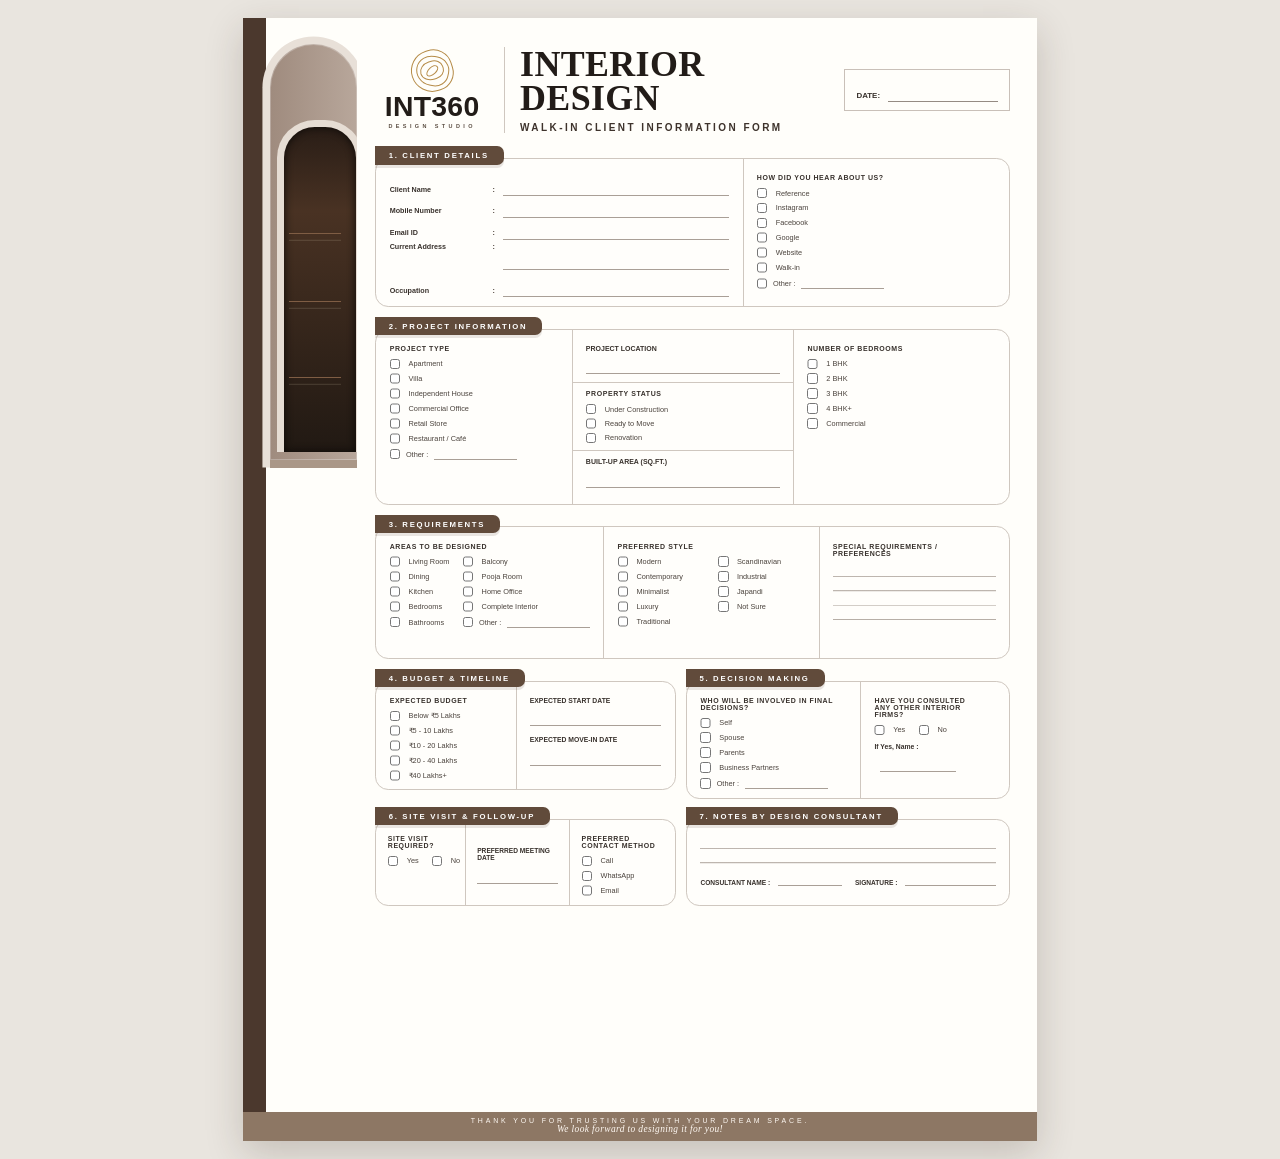
<file: exact-replica.html>
<!doctype html>
<html lang="en">
  <head>
    <meta charset="UTF-8" />
    <meta name="viewport" content="width=device-width, initial-scale=1.0" />
    <link rel="icon" href="data:image/svg+xml,%3Csvg xmlns='http://www.w3.org/2000/svg' viewBox='0 0 32 32'%3E%3Crect width='32' height='32' rx='4' fill='%235b4536'/%3E%3C/svg%3E" />
    <title>Interior Design - Walk-in Client Information Form</title>
    <link rel="stylesheet" href="exact-replica.css" />
  </head>
  <body>
    <main class="paper" aria-label="Interior design walk-in client information form">
      <aside class="decor" aria-hidden="true">
        <i class="edge"></i><i class="arch"><b></b><b></b><b></b></i><i class="floor"></i>
      </aside>

      <header class="form-header">
        <div class="brand" aria-label="INT360 Design Studio">
          <span class="fingerprint"><i></i><i></i><i></i><i></i></span>
          <strong>INT360</strong><small>DESIGN STUDIO</small>
        </div>
        <div class="form-title">
          <h1>INTERIOR DESIGN</h1>
          <p>WALK-IN CLIENT INFORMATION FORM</p>
        </div>
        <div class="date-box">
          <span class="date-label">DATE:</span>
          <input name="date" type="text" aria-label="Date" />
        </div>
      </header>

      <form class="brief-form">
        <section class="section client-section">
          <h2>1. CLIENT DETAILS</h2>
          <div class="panel client-grid">
            <div class="lines">
              <label><span>Client Name</span> <i>:</i> <input name="client-name" type="text" /></label>
              <label><span>Mobile Number</span> <i>:</i> <input name="mobile" type="tel" /></label>
              <label><span>Email ID</span> <i>:</i> <input name="email" type="email" /></label>
              <label class="address"><span>Current Address</span> <i>:</i> <textarea name="address" rows="2"></textarea></label>
              <label><span>Occupation</span> <i>:</i> <input name="occupation" type="text" /></label>
            </div>
            <div class="option-block source">
              <h3>HOW DID YOU HEAR ABOUT US?</h3>
              <div class="options">
                <label><input type="checkbox" name="source" value="Reference" />Reference</label>
                <label><input type="checkbox" name="source" value="Instagram" />Instagram</label>
                <label><input type="checkbox" name="source" value="Facebook" />Facebook</label>
                <label><input type="checkbox" name="source" value="Google" />Google</label>
                <label><input type="checkbox" name="source" value="Website" />Website</label>
                <label><input type="checkbox" name="source" value="Walk-in" />Walk-in</label>
                <label class="other"><input type="checkbox" name="source" value="Other" />Other : <input type="text" name="source-other" /></label>
              </div>
            </div>
          </div>
        </section>

        <section class="section project-section">
          <h2>2. PROJECT INFORMATION</h2>
          <div class="panel project-grid">
            <div class="option-block split-right">
              <h3>PROJECT TYPE</h3>
              <div class="options">
                <label><input type="checkbox" name="project-type" value="Apartment" />Apartment</label>
                <label><input type="checkbox" name="project-type" value="Villa" />Villa</label>
                <label><input type="checkbox" name="project-type" value="Independent House" />Independent House</label>
                <label><input type="checkbox" name="project-type" value="Commercial Office" />Commercial Office</label>
                <label><input type="checkbox" name="project-type" value="Retail Store" />Retail Store</label>
                <label><input type="checkbox" name="project-type" value="Restaurant / Cafe" />Restaurant / Café</label>
                <label class="other"><input type="checkbox" name="project-type" value="Other" />Other : <input type="text" name="project-other" /></label>
              </div>
            </div>
            <div class="project-middle split-right">
              <label class="stacked-field"><span>PROJECT LOCATION</span><input name="location" type="text" /></label>
              <div class="rule"></div>
              <div class="option-block nested">
                <h3>PROPERTY STATUS</h3>
                <div class="options short">
                  <label><input type="checkbox" name="status" value="Under Construction" />Under Construction</label>
                  <label><input type="checkbox" name="status" value="Ready to Move" />Ready to Move</label>
                  <label><input type="checkbox" name="status" value="Renovation" />Renovation</label>
                </div>
              </div>
              <div class="rule"></div>
              <label class="stacked-field"><span>BUILT-UP AREA (SQ.FT.)</span><input name="area" type="text" /></label>
            </div>
            <div class="option-block bedrooms">
              <h3>NUMBER OF BEDROOMS</h3>
              <div class="options">
                <label><input type="checkbox" name="bedrooms" value="1 BHK" />1 BHK</label>
                <label><input type="checkbox" name="bedrooms" value="2 BHK" />2 BHK</label>
                <label><input type="checkbox" name="bedrooms" value="3 BHK" />3 BHK</label>
                <label><input type="checkbox" name="bedrooms" value="4 BHK+" />4 BHK+</label>
                <label><input type="checkbox" name="bedrooms" value="Commercial" />Commercial</label>
              </div>
            </div>
          </div>
        </section>

        <section class="section requirements-section">
          <h2>3. REQUIREMENTS</h2>
          <div class="panel requirements-grid">
            <div class="option-block areas split-right">
              <h3>AREAS TO BE DESIGNED</h3>
              <div class="options columns">
                <label><input type="checkbox" name="areas" value="Living Room" />Living Room</label>
                <label><input type="checkbox" name="areas" value="Balcony" />Balcony</label>
                <label><input type="checkbox" name="areas" value="Dining" />Dining</label>
                <label><input type="checkbox" name="areas" value="Pooja Room" />Pooja Room</label>
                <label><input type="checkbox" name="areas" value="Kitchen" />Kitchen</label>
                <label><input type="checkbox" name="areas" value="Home Office" />Home Office</label>
                <label><input type="checkbox" name="areas" value="Bedrooms" />Bedrooms</label>
                <label><input type="checkbox" name="areas" value="Complete Interior" />Complete Interior</label>
                <label><input type="checkbox" name="areas" value="Bathrooms" />Bathrooms</label>
                <label class="other"><input type="checkbox" name="areas" value="Other" />Other : <input type="text" name="area-other" /></label>
              </div>
            </div>
            <div class="option-block styles split-right">
              <h3>PREFERRED STYLE</h3>
              <div class="options columns">
                <label><input type="checkbox" name="style" value="Modern" />Modern</label>
                <label><input type="checkbox" name="style" value="Scandinavian" />Scandinavian</label>
                <label><input type="checkbox" name="style" value="Contemporary" />Contemporary</label>
                <label><input type="checkbox" name="style" value="Industrial" />Industrial</label>
                <label><input type="checkbox" name="style" value="Minimalist" />Minimalist</label>
                <label><input type="checkbox" name="style" value="Japandi" />Japandi</label>
                <label><input type="checkbox" name="style" value="Luxury" />Luxury</label>
                <label><input type="checkbox" name="style" value="Not Sure" />Not Sure</label>
                <label><input type="checkbox" name="style" value="Traditional" />Traditional</label>
              </div>
            </div>
            <div class="notes-block">
              <h3>SPECIAL REQUIREMENTS / PREFERENCES</h3>
              <textarea name="preferences" rows="4" class="lined-notes"></textarea>
            </div>
          </div>
        </section>

        <div class="two-up">
          <section class="section budget-section">
            <h2>4. BUDGET &amp; TIMELINE</h2>
            <div class="panel budget-grid">
              <div class="option-block split-right">
                <h3>EXPECTED BUDGET</h3>
                <div class="options">
                  <label><input type="checkbox" name="budget" value="Below 5 Lakhs" />Below ₹5 Lakhs</label>
                  <label><input type="checkbox" name="budget" value="5-10 Lakhs" />₹5 - 10 Lakhs</label>
                  <label><input type="checkbox" name="budget" value="10-20 Lakhs" />₹10 - 20 Lakhs</label>
                  <label><input type="checkbox" name="budget" value="20-40 Lakhs" />₹20 - 40 Lakhs</label>
                  <label><input type="checkbox" name="budget" value="40 Lakhs+" />₹40 Lakhs+</label>
                </div>
              </div>
              <div class="dates">
                <label class="stacked-field"><span>EXPECTED START DATE</span><input name="start-date" type="text" /></label>
                <label class="stacked-field"><span>EXPECTED MOVE-IN DATE</span><input name="move-in-date" type="text" /></label>
              </div>
            </div>
          </section>

          <section class="section decision-section">
            <h2>5. DECISION MAKING</h2>
            <div class="panel decision-grid">
              <div class="option-block split-right">
                <h3>WHO WILL BE INVOLVED IN FINAL DECISIONS?</h3>
                <div class="options">
                  <label><input type="checkbox" name="decision" value="Self" />Self</label>
                  <label><input type="checkbox" name="decision" value="Spouse" />Spouse</label>
                  <label><input type="checkbox" name="decision" value="Parents" />Parents</label>
                  <label><input type="checkbox" name="decision" value="Business Partners" />Business Partners</label>
                  <label class="other"><input type="checkbox" name="decision" value="Other" />Other : <input type="text" name="decision-other" /></label>
                </div>
              </div>
              <div class="option-block consulted">
                <h3>HAVE YOU CONSULTED ANY OTHER INTERIOR FIRMS?</h3>
                <div class="options inline">
                  <label><input type="checkbox" name="other-firms" value="Yes" />Yes</label>
                  <label><input type="checkbox" name="other-firms" value="No" />No</label>
                </div>
                <label class="firm">If Yes, Name : <input name="firm-name" type="text" /></label>
              </div>
            </div>
          </section>
        </div>

        <div class="two-up final-row">
          <section class="section visit-section">
            <h2>6. SITE VISIT &amp; FOLLOW-UP</h2>
            <div class="panel visit-grid">
              <div class="option-block split-right">
                <h3>SITE VISIT REQUIRED?</h3>
                <div class="options inline">
                  <label><input type="checkbox" name="site-visit" value="Yes" />Yes</label>
                  <label><input type="checkbox" name="site-visit" value="No" />No</label>
                </div>
              </div>
              <label class="meeting split-right"><span>PREFERRED MEETING DATE</span><input name="meeting-date" type="text" /></label>
              <div class="option-block">
                <h3>PREFERRED CONTACT METHOD</h3>
                <div class="options">
                  <label><input type="checkbox" name="contact" value="Call" />Call</label>
                  <label><input type="checkbox" name="contact" value="WhatsApp" />WhatsApp</label>
                  <label><input type="checkbox" name="contact" value="Email" />Email</label>
                </div>
              </div>
            </div>
          </section>

          <section class="section consultant-section">
            <h2>7. NOTES BY DESIGN CONSULTANT</h2>
            <div class="panel consultant">
              <textarea name="consultant-notes" rows="3" class="lined-notes" aria-label="Notes by design consultant"></textarea>
              <div class="consultant-sign">
                <label><span>CONSULTANT NAME :</span><input name="consultant-name" type="text" /></label>
                <label><span>SIGNATURE :</span><input name="signature" type="text" /></label>
              </div>
            </div>
          </section>
        </div>
      </form>

      <footer>
        THANK YOU FOR TRUSTING US WITH YOUR DREAM SPACE.
        <em>We look forward to designing it for you!</em>
      </footer>
    </main>
    <script src="exact-replica.js"></script>
  </body>
</html>
</file>
<file: exact-replica.css>
/* html2canvas-safe: no variables, no font shorthand, no bare decimals */
* { box-sizing:border-box; }
body { margin:0px; padding:18px; color:#221c18; background:#e9e5df; font-family:Arial, Helvetica, sans-serif; }
.paper { position:relative; width:210mm; height:297mm; margin:auto; padding:6mm 7mm 8mm 35mm; overflow:hidden; background:#fffefa; box-shadow:0 12px 36px rgba(54,41,30,0.2); }

/* Left decorative column (clean architectural arch) */
.decor { position:absolute; top:0; right:auto; bottom:0; left:0; width:30mm; overflow:hidden; pointer-events:none; }
.decor .edge { position:absolute; top:0; right:auto; bottom:0; left:0; width:6mm; background:#4b382d; }
.decor .arch { position:absolute; top:7mm; left:7mm; width:23mm; height:110mm; border-radius:12mm 12mm 0 0; background:linear-gradient(90deg, #9f8b7e 0%, #b8a79b 100%); box-shadow:0 0 0 2mm #e8e0d8, inset 0 0 0 1px rgba(255,255,255,0.25); }
.decor .arch::before { content:" "; position:absolute; top:20mm; left:2mm; width:19mm; height:86mm; border:2.1mm solid #e6ddd4; border-bottom:none; border-radius:10mm 10mm 0 0; background:linear-gradient(180deg, #291d16 0%, #493223 26%, #211913 100%); box-shadow:inset 0 0 8px #0c0907; }
.decor .arch b { position:absolute; z-index:1; left:5mm; width:14mm; height:1px; background:#7f5d44; box-shadow:0 1.8mm 0 rgba(254,238,215,0.15); }
.decor .arch b:nth-child(1){top:50mm}.decor .arch b:nth-child(2){top:68mm}.decor .arch b:nth-child(3){top:88mm}
.decor .floor { position:absolute; left:7mm; top:117mm; width:24mm; height:2mm; background:#aa9787; }

/* Header */
.form-header { display:grid; grid-template-columns:30mm 1fr 44mm; align-items:center; min-height:26mm; gap:4mm; margin-bottom:2mm; }
.brand { text-align:center; letter-spacing:0.02em; }
.brand strong { display:block; margin-top:0.5mm; font-size:7.5mm; line-height:0.85; font-weight:600; color:#221c18; }
.brand small { display:block; margin-top:1.5mm; font-size:1.45mm; letter-spacing:0.9mm; font-weight:700; color:#5c4e43; }
.fingerprint { position:relative; display:block; width:11mm; height:11mm; margin:auto; transform:rotate(-18deg); }
.fingerprint i { position:absolute; top:0; right:0; bottom:0; left:0; border:1px solid #b68c49; border-radius:52% 48% 46% 54%; }
.fingerprint i:nth-child(2){top:1.5mm;right:1.2mm;bottom:1.5mm;left:1.2mm;transform:rotate(30deg)}
.fingerprint i:nth-child(3){top:3mm;right:2.4mm;bottom:3mm;left:2.4mm}
.fingerprint i:nth-child(4){top:4.5mm;right:3.6mm;bottom:4.5mm;left:3.6mm;transform:rotate(-25deg)}

.form-title { align-self:center; border-left:0.35mm solid #cfc7bf; padding-left:4mm; }
.form-title h1 { margin:0px; font-weight:700; font-size:9.5mm; line-height:0.95; font-family:Georgia,serif; letter-spacing:0.1mm; color:#221c18; }
.form-title p { margin:1.8mm 0 0; font-size:2.65mm; font-weight:600; letter-spacing:0.65mm; color:#3e332c; }

.date-box { display:flex; align-items:flex-end; gap:2mm; padding:2.5mm 3mm 2mm; border:0.4mm solid #c9c0b8; min-height:11mm; }
.date-label { font-size:2.1mm; font-weight:700; color:#38312c; flex:none; padding-bottom:0.5mm; }
.date-box input { display:block; width:100%; border:none; border-bottom:0.35mm solid #958b83; outline:0; background:transparent; font-size:2.15mm; font-family:Arial,sans-serif; padding:0 0 0.5mm; height:4.5mm; line-height:4.5mm; }

/* Brief Form */
.brief-form { display:grid; gap:2.8mm; }
.section { position:relative; padding-top:3mm; }
.section h2 { position:absolute; z-index:2; top:0; left:0; margin:0px; padding:1.2mm 4mm 1.2mm 3.5mm; border-radius:0 1.8mm 1.8mm 0; color:#fff; background:#614b3b; box-shadow:0 0.8mm 0 rgba(75,53,38,0.12); font-size:2.05mm; letter-spacing:0.45mm; font-weight:700; }
.panel { position:relative; overflow:hidden; border:0.35mm solid #cfc7bf; border-radius:3.5mm; background:rgba(255,255,255,0.2); }

/* Grids */
.client-grid { display:grid; grid-template-columns:58% 42%; min-height:39mm; }
.project-grid { display:grid; grid-template-columns:31% 35% 34%; min-height:45mm; }
.requirements-grid { display:grid; grid-template-columns:36% 34% 30%; min-height:35mm; }
.two-up { display:grid; grid-template-columns:1fr 1.08fr; gap:2.8mm; }
.budget-grid { display:grid; grid-template-columns:47% 53%; min-height:29mm; }
.decision-grid { display:grid; grid-template-columns:54% 46%; min-height:29mm; }
.visit-grid { display:grid; grid-template-columns:30% 35% 35%; min-height:23mm; }

/* Blocks */
.lines,.option-block,.project-middle,.dates,.meeting,.notes-block,.consultant { padding:4mm 3.5mm 2.2mm; }
.lines { border-right:0.35mm solid #cfc7bf; }
.split-right { border-right:0.35mm solid #cfc7bf; }

/* Form lines with aligned colons */
.lines label { display:grid; grid-template-columns:25mm 3mm 1fr; align-items:flex-end; gap:1mm; min-height:5.8mm; color:#38312c; font-size:1.9mm; font-weight:700; }
.lines label span { white-space:nowrap; padding-bottom:0.6mm; }
.lines label i { font-style:normal; text-align:center; font-weight:700; color:#4a3f36; padding-bottom:0.6mm; }
.lines .address { align-items:flex-start; min-height:9.5mm; padding-top:0.5mm; }
.lines .address span,.lines .address i { padding-top:0.5mm; }
.lines input,.lines textarea,.project-middle input,.dates input,.meeting input,.consultant input,.other input[type=text],.firm input { width:100%; min-width:0; padding:0 0 0.5mm; border:none; border-bottom:0.35mm solid #a99f96; outline:0; background:transparent; font-size:2mm; font-family:Arial,sans-serif; color:#1f1712; }
.lines input { height:4.5mm; line-height:4.5mm; }
.lines textarea { height:7.5mm; resize:none; line-height:1.3; }

.stacked-field { display:block; color:#38312c; font-size:1.85mm; font-weight:700; margin-bottom:2mm; }
.stacked-field span { display:block; margin-bottom:1.5mm; }
.stacked-field input { display:block; width:100%; height:4.5mm; line-height:4.5mm; border:none; border-bottom:0.35mm solid #a99f96; background:transparent; outline:0; font-size:2mm; }

.option-block h3,.notes-block h3 { margin:0 0 1.8mm; font-size:1.85mm; letter-spacing:0.15mm; color:#38312c; font-weight:700; }
.options { display:grid; gap:1.15mm; }
.options label { display:flex; align-items:center; gap:2.2mm; color:#4b433d; font-size:1.95mm; white-space:nowrap; cursor:pointer; }
.options.columns { grid-template-columns:1fr 1fr; column-gap:3.5mm; }
.options.inline { display:flex; gap:3.5mm; }
.options.short { gap:1mm; }
.options .other { gap:1.5mm; }
.other input[type=text] { height:3.2mm; width:22mm; display:inline-block; }

/* Square Checkboxes matching original entry form */
.option-block input[type=checkbox],.option-block input[type=radio] { width:2.8mm; height:2.8mm; flex:none; margin:0px; border:0.35mm solid #8f8277; background:transparent; border-radius:0.5mm; }
.option-block input[type=checkbox]:checked,.option-block input[type=radio]:checked { background:#604a3a; }

.project-middle { padding:4mm 3.5mm 2.2mm; }
.project-middle .nested { padding:0; }
.rule { height:0.35mm; margin:1.8mm -3.5mm; background:#cfc7bf; }
.bedrooms { padding-left:3.5mm; }

.notes-block textarea.lined-notes { display:block; width:100%; height:16mm; border:none; outline:0; background:transparent; font-size:1.95mm; line-height:3.8mm; resize:none; background-image:repeating-linear-gradient(to bottom, transparent 0px, transparent 3.4mm, #a99f96 3.5mm, transparent 3.8mm); }

.budget-grid .option-block,.decision-grid .option-block { padding:4mm 3.5mm 2.2mm; }
.dates { padding:4mm 3.5mm 2.2mm; }
.dates .stacked-field { margin-bottom:2.5mm; font-size:1.8mm; }

.consulted h3 { max-width:28mm; }
.firm { margin-top:2.5mm; font-size:1.8mm; font-weight:700; color:#38312c; }
.firm input { display:inline-block; width:20mm; margin-left:1.5mm; }

.visit-grid>.option-block,.visit-grid>.meeting { padding:4mm 3mm 2.2mm; }
.meeting { font-size:1.75mm; font-weight:700; color:#38312c; display:flex; flex-direction:column; justify-content:center; }
.meeting span { display:block; margin-bottom:1.5mm; }
.meeting input { display:block; width:100%; height:4.5mm; line-height:4.5mm; }

.consultant { min-height:23mm; padding:4mm 3.5mm 2.2mm; }
.consultant textarea.lined-notes { display:block; width:100%; height:8mm; border:none; outline:0; background:transparent; font-size:1.9mm; line-height:3.8mm; resize:none; background-image:repeating-linear-gradient(to bottom, transparent 0px, transparent 3.4mm, #a99f96 3.5mm, transparent 3.8mm); }
.consultant-sign { display:grid; grid-template-columns:1fr 1fr; gap:3.5mm; margin-top:1.5mm; }
.consultant-sign label { display:flex; align-items:flex-end; gap:2mm; white-space:nowrap; font-size:1.75mm; font-weight:700; color:#38312c; }
.consultant-sign input { height:4mm; line-height:4mm; }

.final-row { margin-top:-0.5mm; }

/* Footer */
footer { position:absolute; right:0; bottom:0; left:0; height:7.5mm; padding-top:1.2mm; color:#fff9f3; text-align:center; background:#8d7764; font-size:1.85mm; letter-spacing:0.75mm; }
footer em { display:block; margin-top:0.2mm; font-style:italic; font-size:2.5mm; font-family:Georgia,serif; letter-spacing:0.1mm; }

input:focus,textarea:focus { border-bottom-color:#a9834b!important; box-shadow:0 1mm 0 rgba(169,131,75,0.18); }

@media (max-width:850px){
  body { padding: 0; background: #fff; }
  .paper { width: 210mm; max-width: 100%; transform-origin: top left; }
}

@media print {
  @page { size: A4; margin: 0; }
  body { padding: 0; background: #fff; }
  .paper { box-shadow: none; margin: 0; height: 297mm; overflow: hidden; page-break-inside: avoid; }
}
</file>
